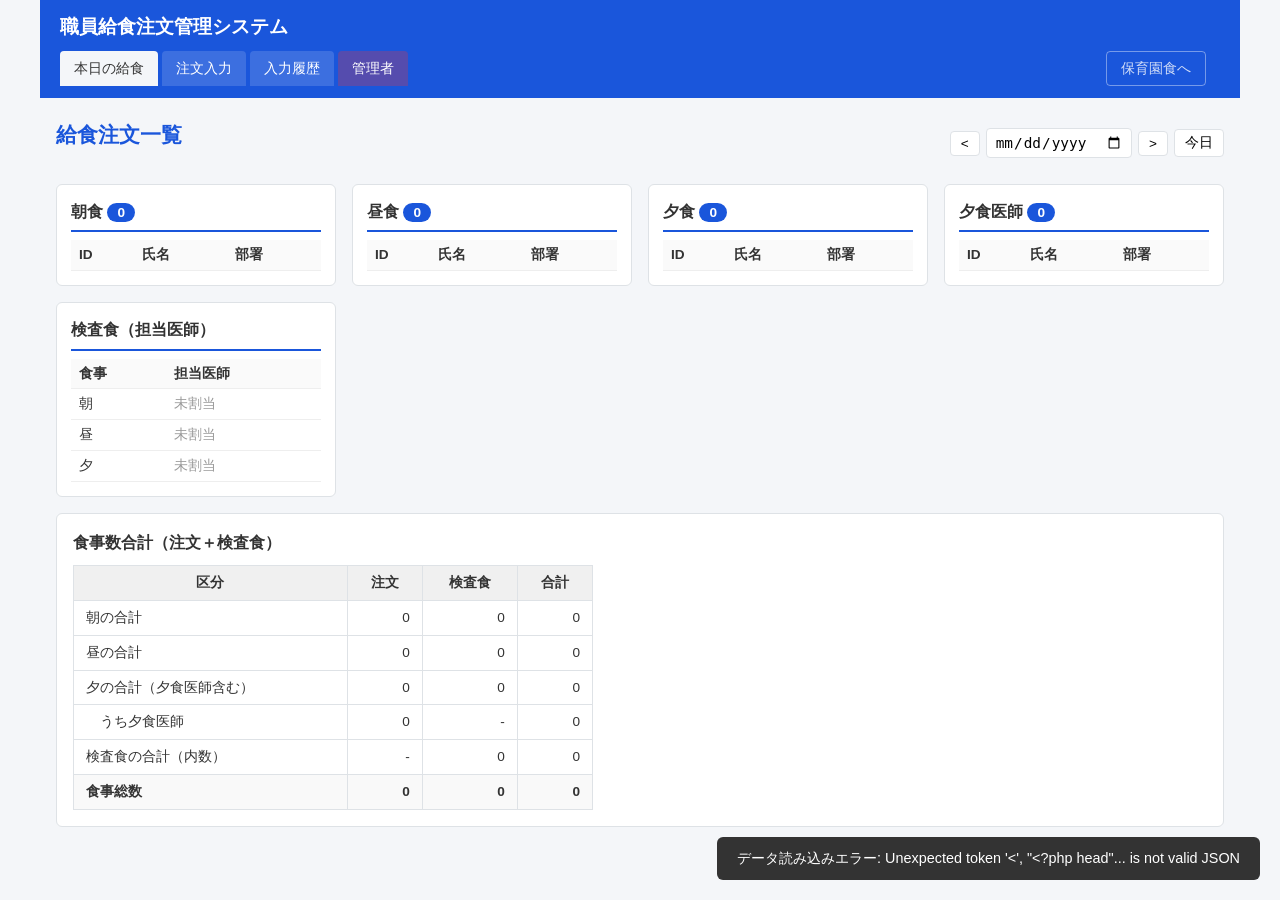
<file: index.html>
<!DOCTYPE html>
<html lang="ja">
<head>
<meta charset="UTF-8">
<meta name="viewport" content="width=device-width, initial-scale=1.0">
<meta http-equiv="Cache-Control" content="no-cache, must-revalidate">
<meta http-equiv="Pragma" content="no-cache">
<title>職員給食注文管理システム</title>
<link rel="stylesheet" href="style.css?v=20261127a">
</head>
<body>
<div id="app">
  <header>
    <h1>職員給食注文管理システム</h1>
    <nav id="main-nav">
      <button class="tab-btn active" data-tab="today">本日の給食</button>
      <button class="tab-btn" data-tab="order">注文入力</button>
      <button class="tab-btn admin-only" data-tab="report" style="display:none">集計</button>
      <button class="tab-btn" data-tab="history">入力履歴</button>
      <button class="tab-btn admin-only" data-tab="staff" style="display:none">職員マスタ</button>
      <button class="tab-btn admin-only" data-tab="kensa" style="display:none">検査食管理</button>
      <button class="tab-btn admin-only" data-tab="holiday" style="display:none">休日マスタ</button>
      <button class="tab-btn admin-only" data-tab="backup" style="display:none">データ管理</button>
      <button class="tab-btn tab-btn-admin" id="admin-toggle">管理者</button>
      <a href="hoikuen/index.html" class="nav-link">保育園食へ</a>
      <span id="app-version" style="font-size:0.75rem;color:#dde;align-self:center;margin-left:10px"></span>
    </nav>
  </header>

  <main>
    <!-- 本日の給食 -->
    <section id="tab-today" class="tab-content active">
      <div class="section-header">
        <h2>給食注文一覧</h2>
        <div class="date-selector">
          <button id="today-prev" class="btn-sm">&lt;</button>
          <input type="date" id="today-date">
          <button id="today-next" class="btn-sm">&gt;</button>
          <button id="today-reset" class="btn-sm">今日</button>
        </div>
      </div>
      <div id="today-holiday-notice" class="notice notice-warning" style="display:none"></div>
      <div class="meal-cards">
        <div class="meal-card">
          <h3>朝食 <span id="b-count" class="badge">0</span></h3>
          <table><thead><tr><th>ID</th><th>氏名</th><th>部署</th></tr></thead>
          <tbody id="b-list"></tbody></table>
        </div>
        <div class="meal-card">
          <h3>昼食 <span id="l-count" class="badge">0</span></h3>
          <table><thead><tr><th>ID</th><th>氏名</th><th>部署</th></tr></thead>
          <tbody id="l-list"></tbody></table>
        </div>
        <div class="meal-card">
          <h3>夕食 <span id="d-count" class="badge">0</span></h3>
          <table><thead><tr><th>ID</th><th>氏名</th><th>部署</th></tr></thead>
          <tbody id="d-list"></tbody></table>
        </div>
        <div class="meal-card">
          <h3>夕食医師 <span id="dd-count" class="badge">0</span></h3>
          <table><thead><tr><th>ID</th><th>氏名</th><th>部署</th></tr></thead>
          <tbody id="dd-list"></tbody></table>
        </div>
        <div class="meal-card">
          <h3>検査食（担当医師）</h3>
          <table><thead><tr><th>食事</th><th>担当医師</th></tr></thead>
          <tbody>
            <tr><td>朝</td><td id="kensa-today-b" style="color:#999">未割当</td></tr>
            <tr><td>昼</td><td id="kensa-today-l" style="color:#999">未割当</td></tr>
            <tr><td>夕</td><td id="kensa-today-d" style="color:#999">未割当</td></tr>
          </tbody></table>
        </div>
      </div>
      <div class="card" style="margin-top:16px">
        <h3>食事数合計（注文＋検査食）</h3>
        <table class="rpt-table" style="max-width:520px">
          <thead><tr><th>区分</th><th>注文</th><th>検査食</th><th>合計</th></tr></thead>
          <tbody>
            <tr><td>朝の合計</td><td id="tot-b-order">0</td><td id="tot-b-kensa">0</td><td id="tot-b-sum">0</td></tr>
            <tr><td>昼の合計</td><td id="tot-l-order">0</td><td id="tot-l-kensa">0</td><td id="tot-l-sum">0</td></tr>
            <tr><td>夕の合計（夕食医師含む）</td><td id="tot-d-order">0</td><td id="tot-d-kensa">0</td><td id="tot-d-sum">0</td></tr>
            <tr><td>　うち夕食医師</td><td id="tot-dd-order">0</td><td>-</td><td id="tot-dd-sum">0</td></tr>
            <tr><td>検査食の合計（内数）</td><td>-</td><td id="tot-k-kensa">0</td><td id="tot-k-sum">0</td></tr>
          </tbody>
          <tfoot><tr><td>食事総数</td><td id="tot-order-all">0</td><td id="tot-kensa-all">0</td><td id="tot-grand">0</td></tr></tfoot>
        </table>
      </div>
    </section>

    <!-- 注文入力 -->
    <section id="tab-order" class="tab-content">
      <h2>注文入力</h2>
      <div id="order-lock-notice" class="notice notice-warning" style="display:none"></div>
      <div id="order-identify" class="card" style="display:none">
        <h3>本人確認</h3>
        <p class="help-text">ご自身の職員IDを入力してください。入力した職員の注文のみ操作できます。</p>
        <form id="ident-form" class="inline-form">
          <input type="text" id="ident-id" placeholder="職員ID" style="width:180px">
          <button type="submit" class="btn">確認</button>
        </form>
        <p id="ident-error" class="help-text" style="color:#dc3545;margin-top:6px"></p>
      </div>
      <div id="order-identified" class="notice" style="display:none;background:#e8f0fe;border:1px solid #1a56db">
        <strong id="ident-name"></strong> として注文します
        <button class="btn-sm" id="ident-change" style="margin-left:12px">別の職員に切替</button>
      </div>
      <div class="order-controls">
        <div class="control-row">
          <label>年月:
            <select id="order-year"></select>年
            <select id="order-month"></select>月
          </label>
          <span id="order-staff-picker">
            <label>部署:
              <select id="order-dept"><option value="">全部署</option></select>
            </label>
            <label>職員:
              <select id="order-staff"><option value="">-- 選択 --</option></select>
            </label>
            <button id="order-prev-staff" class="btn-sm">&lt; 前</button>
            <button id="order-next-staff" class="btn-sm">次 &gt;</button>
          </span>
        </div>
        <div class="control-row">
          <button class="btn btn-outline" id="bulk-weekday-b">平日朝食</button>
          <button class="btn btn-outline" id="bulk-weekday-l">平日昼食</button>
          <button class="btn btn-outline" id="bulk-weekday-d">平日夕食</button>
          <button class="btn btn-outline" id="bulk-weekday-dd">平日夕医師</button>
          <button class="btn btn-outline" id="bulk-copy-prev">前月コピー</button>
          <button class="btn btn-danger-outline" id="bulk-clear">全クリア</button>
        </div>
        <div class="control-row">
          <button class="btn btn-outline" id="order-change-req">食事変更依頼書Excel</button>
          <span class="help-text">確定後に変更が出た場合の依頼書（空欄の用紙）を出力します</span>
        </div>
      </div>
      <div id="order-grid-wrap">
        <p class="placeholder-msg">職員を選択してください</p>
      </div>
      <div id="order-summary" style="display:none">
        <strong>合計:</strong>
        朝食 <span id="os-b">0</span>食 / 昼食 <span id="os-l">0</span>食 / 夕食 <span id="os-d">0</span>食 / 夕食医師 <span id="os-dd">0</span>食
      </div>
      <div id="order-actions" style="display:none" class="order-actions">
        <span id="order-status" class="order-status"></span>
        <button class="btn" id="order-confirm">確定</button>
        <button class="btn btn-outline" id="order-edit">修正</button>
      </div>
    </section>

    <!-- 集計 -->
    <section id="tab-report" class="tab-content">
      <h2>月次集計</h2>
      <div class="control-row">
        <label>年月:
          <select id="rpt-year"></select>年
          <select id="rpt-month"></select>月
        </label>
        <button class="btn" id="rpt-run">集計実行</button>
        <button class="btn btn-outline" id="rpt-detail">全注文者一覧</button>
        <button class="btn btn-outline" id="rpt-detail-excel">全注文者一覧Excel出力</button>
        <button class="btn btn-outline" id="rpt-csv">CSV出力</button>
        <button class="btn btn-outline" id="rpt-kensa-csv">検査食統計CSV</button>
        <button class="btn btn-outline" id="rpt-soumu-excel">総務課提出用Excel</button>
        <button class="btn btn-outline" id="rpt-eiyou-excel">栄養科掲示用Excel</button>
        <button class="btn btn-outline" id="rpt-print">印刷</button>
      </div>
      <div id="rpt-result"></div>
    </section>

    <!-- 職員マスタ -->
    <section id="tab-staff" class="tab-content">
      <h2>職員マスタ</h2>
      <div class="card">
        <h3 id="staff-form-title">職員登録</h3>
        <form id="staff-form" class="inline-form">
          <input type="text" id="sf-id" placeholder="職員ID" required>
          <input type="text" id="sf-name" placeholder="氏名" required>
          <select id="sf-dept-sel">
            <option value="">-- 部署を選択 --</option>
            <option value="__new__">＋ 新しい部署を入力</option>
          </select>
          <input type="text" id="sf-dept" placeholder="新しい部署名" style="display:none">
          <button type="submit" class="btn" id="sf-submit">登録</button>
          <button type="button" class="btn btn-outline" id="sf-cancel" style="display:none">取消</button>
        </form>
      </div>
      <div class="card">
        <h3>CSV取込</h3>
        <p class="help-text">形式: 職員ID,氏名,部署（UTF-8、ヘッダ行あり/なし対応）</p>
        <div class="csv-controls">
          <input type="file" id="csv-file" accept=".csv,.txt">
          <label><input type="checkbox" id="csv-overwrite"> 既存IDを上書き</label>
          <button class="btn" id="csv-import">取込実行</button>
          <button class="btn btn-outline" id="csv-export">CSV出力</button>
        </div>
      </div>
      <div class="card">
        <input type="text" id="staff-search" placeholder="検索（ID・氏名・部署）" class="search-input">
        <table class="data-table">
          <thead><tr><th>ID</th><th>氏名</th><th>部署</th><th>子供</th><th>操作</th></tr></thead>
          <tbody id="staff-list"></tbody>
        </table>
      </div>
    </section>

    <!-- 入力履歴 -->
    <section id="tab-history" class="tab-content">
      <h2>入力履歴</h2>
      <div class="card">
        <div class="control-row">
          <label>日付:
            <input type="date" id="hist-date-filter">
          </label>
          <label>
            <select id="hist-staff-filter">
              <option value="">全職員</option>
            </select>
          </label>
          <label>
            <select id="hist-action-filter">
              <option value="">全操作</option>
              <option value="変更">変更</option>
              <option value="確定">確定</option>
              <option value="修正開始">修正開始</option>
              <option value="修正確定">修正確定</option>
              <option value="一括操作">一括操作</option>
              <option value="前月コピー">前月コピー</option>
              <option value="クリア">クリア</option>
            </select>
          </label>
          <button class="btn btn-danger-outline admin-only" id="hist-clear" style="display:none">履歴クリア</button>
        </div>
        <table class="data-table">
          <thead><tr><th>日時</th><th>職員</th><th>対象月</th><th>操作</th><th>詳細</th></tr></thead>
          <tbody id="history-list"></tbody>
        </table>
      </div>
    </section>

    <!-- 検査食管理 -->
    <section id="tab-kensa" class="tab-content">
      <h2>検査食管理</h2>
      <div class="card">
        <div class="control-row">
          <label>年月:
            <select id="kensa-year"></select>年
            <select id="kensa-month"></select>月
          </label>
          <span class="help-text">各日の朝・昼・夕に検査食を食べる医師を割り当ててください。最後に「登録」ボタンを押してください。</span>
        </div>
        <div id="kensa-grid-wrap"></div>
        <div class="control-row" style="margin-top:12px">
          <button class="btn" id="kensa-save">登録</button>
          <button class="btn btn-outline" id="kensa-excel">Excel出力</button>
          <span id="kensa-save-status" class="help-text"></span>
        </div>
      </div>
      <div class="card">
        <h3>医師別 検査食集計（表示中の月）</h3>
        <table class="data-table">
          <thead><tr><th>職員ID</th><th>氏名</th><th>部署</th><th>検査朝</th><th>検査昼</th><th>検査夕</th><th>合計</th></tr></thead>
          <tbody id="kensa-summary-list"></tbody>
        </table>
      </div>
    </section>

    <!-- 休日マスタ -->
    <section id="tab-holiday" class="tab-content">
      <h2>休日マスタ</h2>
      <div class="card">
        <h3>休日登録</h3>
        <form id="holiday-form" class="inline-form">
          <input type="date" id="hf-date" required>
          <input type="text" id="hf-name" placeholder="名称" required>
          <button type="submit" class="btn">登録</button>
        </form>
      </div>
      <div class="card">
        <button class="btn" id="holiday-init">祝日データ初期化（2026-2028年）</button>
        <span class="help-text">※ 既存の祝日データに追加します</span>
      </div>
      <div class="card">
        <div class="control-row">
          <label>表示年: <select id="holiday-year-filter"></select></label>
        </div>
        <table class="data-table">
          <thead><tr><th>日付</th><th>曜日</th><th>名称</th><th>操作</th></tr></thead>
          <tbody id="holiday-list"></tbody>
        </table>
      </div>
    </section>

    <!-- データ管理 -->
    <section id="tab-backup" class="tab-content">
      <h2>データ管理</h2>
      <div class="card">
        <h3>本人モード（IDを入力した職員の注文のみ）</h3>
        <p class="help-text">オンにすると、注文入力タブで最初に職員IDの入力を求め、その職員の注文だけ操作できるようになります。他の職員との取り違えを防げます。管理者モードでは従来どおり全職員を選択できます。</p>
        <div class="inline-form">
          <button class="btn" id="idmode-on">本人モードにする</button>
          <button class="btn btn-outline" id="idmode-off">解除（全職員を選択可）</button>
        </div>
        <p id="idmode-status" class="help-text" style="margin-top:6px"></p>
      </div>
      <div class="card">
        <h3>新規注文のロック</h3>
        <p class="help-text">締切後などに、注文入力を一時的に受付停止にします。ロック中も管理者モードでは編集できます。保育園食の注文も同時にロックされます。</p>
        <div class="inline-form">
          <input type="text" id="lock-msg" placeholder="表示メッセージ（省略可）" style="width:340px">
          <button class="btn btn-danger" id="lock-on">ロックする</button>
          <button class="btn" id="lock-off">ロック解除</button>
        </div>
        <p id="lock-status" class="help-text" style="margin-top:6px"></p>
      </div>
      <div class="card">
        <h3>編集パスワード設定</h3>
        <p class="help-text">確定済み注文の修正時に必要なパスワードを設定します。</p>
        <div class="inline-form">
          <input type="password" id="pw-input" placeholder="パスワード">
          <button class="btn" id="pw-save">パスワード設定</button>
          <button class="btn btn-danger-outline" id="pw-clear">パスワード解除</button>
        </div>
        <p id="pw-status" class="help-text" style="margin-top:6px"></p>
      </div>
      <div class="card">
        <h3>データエクスポート</h3>
        <p class="help-text">全データ（職員・注文・休日）をJSONファイルとして保存します。</p>
        <button class="btn" id="data-export">エクスポート</button>
      </div>
      <div class="card">
        <h3>データインポート</h3>
        <p class="help-text">エクスポートしたJSONファイルからデータを復元します。既存データは上書きされます。</p>
        <input type="file" id="data-import-file" accept=".json">
        <button class="btn btn-danger" id="data-import">インポート実行</button>
      </div>
      <div class="card">
        <h3>データ初期化</h3>
        <p class="help-text">全データを削除します。この操作は元に戻せません。</p>
        <button class="btn btn-danger" id="data-clear">全データ削除</button>
      </div>
    </section>
  </main>

  <div id="toast" class="toast"></div>
</div>

<script src="xlsx.js?v=20261127a"></script>
<script src="app.js?v=20261127a"></script>
<script>
// プログラムが正しく更新されていない場合に画面上で知らせる自己診断。
// app.js が古い版だと必須の関数が無く、分かりにくいエラーになるため。
(function() {
  var need = ['fmtDate', 'pad', 'emptyMeal', 'getOrder', 'getStaffById', 'renderTodayInner'];
  var missing = [];
  for (var i = 0; i < need.length; i++) {
    if (typeof window[need[i]] !== 'function') missing.push(need[i]);
  }
  if (missing.length === 0) return;
  var ver = (typeof APP_VERSION !== 'undefined') ? APP_VERSION : '(バージョン情報なし＝かなり古い版)';
  var show = function() {
    var d = document.createElement('div');
    d.style.cssText = 'position:fixed;top:0;left:0;right:0;z-index:99999;background:#dc3545;color:#fff;'
                    + 'padding:16px 20px;font-size:15px;line-height:1.8;box-shadow:0 2px 8px rgba(0,0,0,.3)';
    d.innerHTML = '<strong style="font-size:17px">プログラムが最新版ではありません</strong><br>'
      + 'サーバーの app.js が古いため、正しく動作しません。<br>'
      + '<span style="font-size:13px;opacity:.9">読み込まれた版: ' + ver
      + '　／　不足している機能: ' + missing.join(', ') + '</span><br>'
      + '<strong>対処:</strong> サーバーに最新の app.js を上書きしてから、この画面で <strong>Ctrl+F5</strong> を押してください。';
    document.body.insertBefore(d, document.body.firstChild);
  };
  if (document.readyState === 'loading') document.addEventListener('DOMContentLoaded', show);
  else show();
})();
</script>
</body>
</html>
</file>
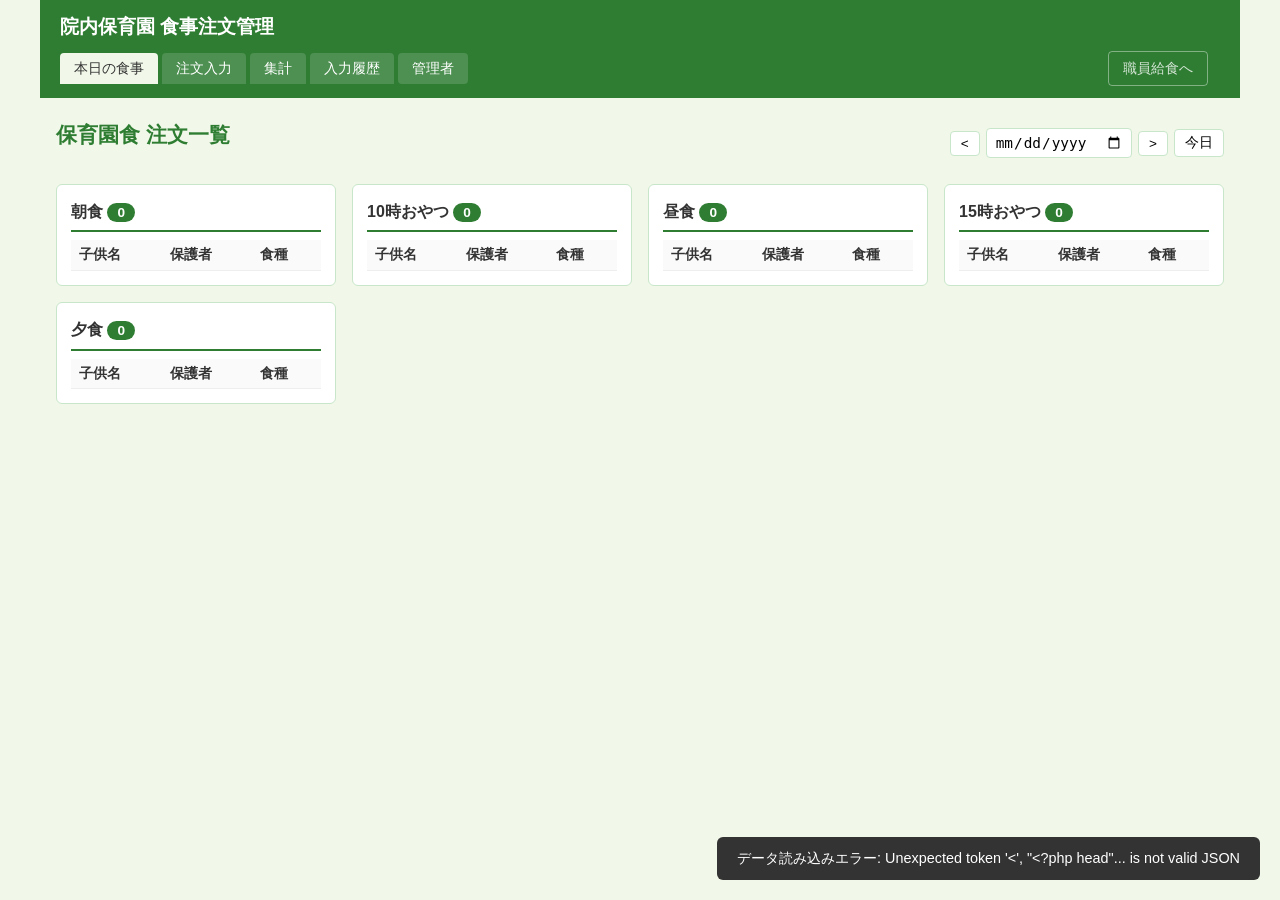
<file: hoikuen/index.html>
<!DOCTYPE html>
<html lang="ja">
<head>
<meta charset="UTF-8">
<meta name="viewport" content="width=device-width, initial-scale=1.0">
<title>院内保育園 食事注文管理</title>
<link rel="stylesheet" href="style.css?v=20261127a">
</head>
<body>
<div id="app">
  <header>
    <h1>院内保育園 食事注文管理</h1>
    <nav id="main-nav">
      <button class="tab-btn active" data-tab="today">本日の食事</button>
      <button class="tab-btn" data-tab="order">注文入力</button>
      <button class="tab-btn" data-tab="report">集計</button>
      <button class="tab-btn" data-tab="history">入力履歴</button>
      <button class="tab-btn admin-only" data-tab="children" style="display:none">子供管理</button>
      <button class="tab-btn admin-only" data-tab="hstaff" style="display:none">保育園職員</button>
      <button class="tab-btn admin-only" data-tab="master" style="display:none">料金・勤務区分</button>
      <button class="tab-btn admin-only" data-tab="hsettings" style="display:none">設定</button>
      <button class="tab-btn tab-btn-admin" id="hadmin-toggle">管理者</button>
      <a href="../index.html" class="nav-link">職員給食へ</a>
      <span id="app-version" style="font-size:0.7rem;color:#aab;align-self:center;margin-left:8px"></span>
    </nav>
  </header>

  <main>
    <!-- 本日の食事 -->
    <section id="tab-today" class="tab-content active">
      <div class="section-header">
        <h2>保育園食 注文一覧</h2>
        <div class="date-selector">
          <button id="today-prev" class="btn-sm">&lt;</button>
          <input type="date" id="today-date">
          <button id="today-next" class="btn-sm">&gt;</button>
          <button id="today-reset" class="btn-sm">今日</button>
        </div>
      </div>
      <div id="today-holiday-notice" class="notice notice-warning" style="display:none"></div>
      <div class="meal-cards">
        <div class="meal-card">
          <h3>朝食 <span id="mc-b" class="badge">0</span></h3>
          <table><thead><tr><th>子供名</th><th>保護者</th><th>食種</th></tr></thead>
          <tbody id="ml-b"></tbody></table>
        </div>
        <div class="meal-card">
          <h3>10時おやつ <span id="mc-s1" class="badge">0</span></h3>
          <table><thead><tr><th>子供名</th><th>保護者</th><th>食種</th></tr></thead>
          <tbody id="ml-s1"></tbody></table>
        </div>
        <div class="meal-card">
          <h3>昼食 <span id="mc-l" class="badge">0</span></h3>
          <table><thead><tr><th>子供名</th><th>保護者</th><th>食種</th></tr></thead>
          <tbody id="ml-l"></tbody></table>
        </div>
        <div class="meal-card">
          <h3>15時おやつ <span id="mc-s2" class="badge">0</span></h3>
          <table><thead><tr><th>子供名</th><th>保護者</th><th>食種</th></tr></thead>
          <tbody id="ml-s2"></tbody></table>
        </div>
        <div class="meal-card">
          <h3>夕食 <span id="mc-d" class="badge">0</span></h3>
          <table><thead><tr><th>子供名</th><th>保護者</th><th>食種</th></tr></thead>
          <tbody id="ml-d"></tbody></table>
        </div>
      </div>
    </section>

    <!-- 注文入力 -->
    <section id="tab-order" class="tab-content">
      <h2>注文入力</h2>
      <div id="order-lock-notice" class="notice notice-warning" style="display:none"></div>
      <div class="order-controls">
        <div class="control-row">
          <label>年月:
            <select id="order-year"></select>年
            <select id="order-month"></select>月
          </label>
          <label>保護者:
            <select id="order-staff"><option value="">-- 選択 --</option></select>
          </label>
          <label>子供:
            <select id="order-child"><option value="">-- 選択 --</option></select>
          </label>
        </div>
        <div class="control-row">
          <button class="btn btn-outline" id="bulk-shift-month">勤務区分から一括反映</button>
          <button class="btn btn-outline" id="bulk-lunch-swap" title="昼食の普通食ときざみ食を入れ替えます">昼食 普通⇔きざみ</button>
          <button class="btn btn-outline" id="bulk-copy-prev">前月コピー</button>
          <button class="btn btn-danger-outline" id="bulk-clear">全クリア</button>
        </div>
        <div class="control-row">
          <span class="help-text">クリックで切替: − → 普(普通食) → き(きざみ食) → −</span>
        </div>
      </div>
      <div id="order-grid-wrap">
        <p class="placeholder-msg">保護者と子供を選択してください</p>
      </div>
      <div id="order-summary" style="display:none">
        <strong>合計:</strong>
        朝食 <span id="os-b">0</span> / 10時おやつ <span id="os-s1">0</span> / 昼食 <span id="os-l">0</span> / 15時おやつ <span id="os-s2">0</span> / 夕食 <span id="os-d">0</span>
      </div>
      <div id="order-actions" style="display:none" class="order-actions">
        <span id="order-status" class="order-status"></span>
        <button class="btn" id="order-confirm">確定</button>
        <button class="btn btn-outline" id="order-edit">修正</button>
        <button class="btn btn-danger-outline" id="order-unconfirm" style="display:none">確定解除（管理者）</button>
      </div>
    </section>

    <!-- 集計 -->
    <section id="tab-report" class="tab-content">
      <h2>月次集計</h2>
      <div class="control-row">
        <label>年月:
          <select id="rpt-year"></select>年
          <select id="rpt-month"></select>月
        </label>
        <button class="btn" id="rpt-run">集計実行</button>
        <button class="btn btn-outline" id="rpt-form-excel">食事注文表Excel（当月）</button>
        <button class="btn btn-outline" id="rpt-all-excel">全期間Excel出力（月別シート）</button>
        <button class="btn btn-outline" id="rpt-print">印刷</button>
      </div>
      <div class="card" id="rpt-dept-card">
        <h3 style="margin-bottom:6px">部署で絞り込む</h3>
        <p class="help-text">選ぶと「職員別 食事代」と「職員別 勤務区分」がその部署だけになります（Excel出力・印刷にも反映されます）。</p>
        <select id="rpt-dept" size="10" style="width:100%;max-width:340px;font-size:0.9rem">
          <option value="">全部署</option>
        </select>
      </div>
      <div id="rpt-result"></div>
    </section>

    <!-- 入力履歴 -->
    <section id="tab-history" class="tab-content">
      <h2>入力履歴</h2>
      <div class="card">
        <div class="control-row">
          <label>絞込:
            <select id="hist-month-filter"><option value="">全期間</option></select>
          </label>
          <label>
            <select id="hist-staff-filter"><option value="">全保護者</option></select>
          </label>
        </div>
        <table class="data-table">
          <thead><tr><th>日時</th><th>保護者</th><th>子供</th><th>対象月</th><th>操作</th><th>詳細</th></tr></thead>
          <tbody id="history-list"></tbody>
        </table>
      </div>
    </section>

    <!-- 子供管理（管理者） -->
    <section id="tab-children" class="tab-content">
      <h2>子供管理</h2>
      <div class="card">
        <h3>子供の登録</h3>
        <form id="child-form" class="inline-form">
          <input type="text" id="child-staff-search" placeholder="保護者検索（ID・氏名・部署）" style="width:190px">
          <label>保護者:
            <select id="child-staff"><option value="">-- 選択 --</option></select>
          </label>
          <input type="text" id="cf-name" placeholder="子供の名前" required>
          <label>生年月日:
            <input type="date" id="cf-birth" style="width:150px">
          </label>
          <label>区分:
            <select id="cf-category">
              <option value="zaien">在園児</option>
              <option value="ichiji">一時預かり</option>
              <option value="gakudo">学童</option>
            </select>
          </label>
          <button type="submit" class="btn">追加</button>
        </form>
        <p class="help-text">区分は食事料金の計算と帳票の分類に使われます。<br>
          <strong>生年月日</strong>を入れると、食事注文表Excelに年齢・月齢が出力され、年齢順に並びます。
          後からこの一覧で入力・修正もできます。</p>
        <table class="data-table" style="margin-top:10px">
          <thead><tr><th>子供名</th><th>生年月日</th><th>年齢</th><th>保護者</th><th>区分</th><th>操作</th></tr></thead>
          <tbody id="child-list"></tbody>
        </table>
      </div>
    </section>

    <!-- 保育士管理（管理者） -->
    <section id="tab-hstaff" class="tab-content">
      <h2>保育園職員</h2>

      <div class="card">
        <h3>保育園の職員を選ぶ</h3>
        <p class="help-text">
          ここで選んだ職員の勤務が、<strong>食事注文表Excelの「出欠確認」シートの一番下</strong>に出ます。<br>
          保育園が総務課などの中に含まれていて部署では区別できない場合は、ここで個別に選んでください。<br>
          勤務は下の「<strong>勤務入力</strong>」でこの画面から登録します（勤務管理データベースは使いません）。</p>
        <div class="inline-form">
          <label>部署で絞り込み:
            <select id="hm-dept"><option value="">全部署</option></select>
          </label>
          <input type="text" id="hm-search" placeholder="氏名・職員IDで検索" style="width:190px">
          <button class="btn btn-outline" id="hm-add-dept">表示中の職員をまとめて追加</button>
          <button class="btn btn-danger-outline" id="hm-clear">選択をすべて解除</button>
        </div>
        <div style="display:flex;gap:16px;flex-wrap:wrap;margin-top:10px">
          <div style="flex:1;min-width:280px">
            <strong style="font-size:0.9rem">職員一覧</strong>
            <div id="hm-list" style="max-height:320px;overflow-y:auto;border:1px solid var(--border);
                 border-radius:4px;padding:6px;margin-top:4px"></div>
          </div>
          <div style="flex:1;min-width:260px">
            <strong style="font-size:0.9rem">保育園の職員（<span id="hm-count">0</span>名）</strong>
            <div id="hm-selected" style="max-height:320px;overflow-y:auto;border:1px solid var(--border);
                 border-radius:4px;padding:6px;margin-top:4px"></div>
          </div>
        </div>
        <p id="hm-status" class="help-text" style="margin-top:6px"></p>
      </div>

      <div class="card">
        <h3>保育士の登録（職員マスタに無い方のみ）</h3>
        <p class="help-text">
          職員マスタに載っていない方（パート・外部委託など）がいる場合に登録してください。<br>
          上で選んだ職員だけで足りる場合は、この画面は使いません。
          登録した方は下の「勤務入力」の一覧に加わり、食事注文表Excelの勤務表にも<strong>続けて</strong>出ます。</p>
        <form id="hstaff-form" class="inline-form">
          <input type="text" id="hs-name" placeholder="氏名" style="width:160px" required>
          <input type="text" id="hs-role" placeholder="職種（任意・例: 保育士／調理）" style="width:200px">
          <button type="submit" class="btn">追加</button>
        </form>
        <table class="data-table" style="margin-top:10px;max-width:640px">
          <thead><tr><th>氏名</th><th>職種</th><th>並び順</th><th>操作</th></tr></thead>
          <tbody id="hstaff-list"></tbody>
        </table>
      </div>

      <div class="card">
        <h3>勤務種の設定</h3>
        <p class="help-text">勤務入力で選べる勤務の種類です。1行に1つずつ書いてください。
          ここで設定した内容がそのまま選択肢になり、帳票にもそのまま出ます。</p>
        <div style="display:flex;gap:16px;flex-wrap:wrap;align-items:flex-start">
          <textarea id="hsk-text" rows="18" style="width:170px;font-size:0.9rem"></textarea>
          <div>
            <button class="btn" id="hsk-save">勤務種を保存</button><br>
            <button class="btn btn-outline" id="hsk-default" style="margin-top:6px">標準の勤務種を入れる</button>
            <p id="hsk-status" class="help-text" style="margin-top:8px"></p>
          </div>
          <div id="hsk-legend" style="font-size:0.85rem"></div>
        </div>
      </div>

      <div class="card">
        <h3>勤務入力</h3>
        <p class="help-text">保育園の職員の月ごとの勤務表です。マス目で勤務種を選んでください。
          <strong>選んだ時点で保存されます。</strong><br>
          ここで入力した内容が、食事注文表Excelの「出欠確認」シートの一番下に出ます。</p>
        <div class="inline-form">
          <label>年月:
            <select id="hss-year"></select>年
            <select id="hss-month"></select>月
          </label>
          <label>一括:
            <select id="hss-bulk-value" style="width:120px"></select>
          </label>
          <button class="btn btn-outline" id="hss-bulk-weekday">平日にまとめて入れる</button>
          <button class="btn btn-outline" id="hss-copy-prev">前月コピー</button>
          <button class="btn btn-danger-outline" id="hss-clear">当月クリア</button>
          <span id="hss-status" class="help-text"></span>
        </div>
        <div id="hss-grid" style="margin-top:10px;overflow-x:auto"></div>
      </div>
    </section>

    <!-- 料金・勤務区分（管理者） -->
    <section id="tab-master" class="tab-content">
      <h2>料金・勤務区分</h2>
      <div class="card">
        <h3>食事料金マスタ</h3>
        <p class="help-text">区分ごと・食事種別ごとの1食単価（円）です。在園児は保育料金に含まれるため通常0円のままにします。</p>
        <div style="overflow-x:auto">
        <table class="data-table" style="max-width:760px">
          <thead><tr><th>区分</th><th>朝食</th><th>10時おやつ</th><th>昼食</th><th>15時おやつ</th><th>夕食</th></tr></thead>
          <tbody id="price-table"></tbody>
        </table>
        </div>
        <div class="inline-form" style="margin-top:10px">
          <button class="btn" id="price-save">料金を保存</button>
          <button class="btn btn-outline" id="price-default">標準料金を入れる（朝150/昼200/夕200）</button>
          <span id="price-status" class="help-text"></span>
        </div>
      </div>

      <div class="card">
        <h3>勤務区分マスタ</h3>
        <p class="help-text">保護者の勤務区分ごとに、子供に必要な食事をチェックします。注文入力で勤務区分を選ぶと、ここで設定した食事が自動で入ります。<br>
          <strong>勤務CD</strong>は勤務管理システム（JOYNUS）の勤務コードです。取り込んだ値が名称でなくコードで入る場合に、ここへコードを入れると対応づきます（空欄でも可）。</p>
        <table class="data-table" style="max-width:820px">
          <thead><tr><th>勤務区分</th><th>勤務CD</th><th>朝食</th><th>10時おやつ</th><th>昼食</th><th>15時おやつ</th><th>夕食</th><th>操作</th></tr></thead>
          <tbody id="shiftdef-table"></tbody>
        </table>
        <form id="shiftdef-form" class="inline-form" style="margin-top:10px">
          <input type="text" id="sd-name" placeholder="勤務区分名（例: ＡＭ）" style="width:180px" required>
          <input type="text" id="sd-code" placeholder="勤務CD（任意）" style="width:130px">
          <button type="submit" class="btn btn-outline">区分を追加</button>
        </form>
        <div class="inline-form" style="margin-top:10px">
          <button class="btn" id="shiftdef-save">勤務区分を保存</button>
          <button class="btn btn-outline" id="shiftdef-default">標準の7区分を入れる</button>
          <span id="shiftdef-status" class="help-text"></span>
        </div>
      </div>

      <div class="card">
        <h3>勤務区分の手入力</h3>
        <p class="help-text">勤務管理データベースから取り込めない場合や、取込後に個別で直したい場合は、ここで保護者ごとに1か月分の勤務区分を入力できます。<br>
          入力した内容は「注文入力」画面の<strong>保護者の勤務</strong>欄に反映され、「勤務区分から一括反映」で食事を自動で入れられます。</p>
        <div class="inline-form">
          <input type="text" id="msh-staff-search" placeholder="保護者検索（ID・氏名・部署）" style="width:190px">
          <label>保護者:
            <select id="msh-staff"><option value="">-- 選択 --</option></select>
          </label>
          <label>年月:
            <select id="msh-year"></select>年
            <select id="msh-month"></select>月
          </label>
        </div>
        <div class="inline-form" style="margin-top:8px">
          <label>一括:
            <select id="msh-bulk-value"><option value="">−</option></select>
          </label>
          <button class="btn btn-outline" id="msh-bulk-weekday">平日にまとめて入れる</button>
          <button class="btn btn-outline" id="msh-copy-prev">前月コピー</button>
          <button class="btn btn-danger-outline" id="msh-clear">当月クリア</button>
          <span id="msh-status" class="help-text"></span>
        </div>
        <div id="msh-grid" style="margin-top:10px;overflow-x:auto"></div>
      </div>

      <div class="card">
        <h3>職員の勤務区分の取込</h3>
        <p class="help-text">保護者職員の日ごとの勤務区分です。勤務管理データベースから取り込みます。</p>
        <div class="inline-form">
          <label>年月:
            <select id="shift-year"></select>年
            <select id="shift-month"></select>月
          </label>
          <button class="btn" id="shift-sync">データベースから同期</button>
          <button class="btn btn-outline" id="shift-probe">接続テスト</button>
        </div>
        <div id="shift-probe-result" style="margin-top:10px"></div>
        <p class="help-text" style="margin-top:8px">同期できないときは<strong>接続テスト</strong>を押してください。原因と対処が表示されます。<br>
          DB接続が未設定の場合はCSV取込をご利用ください。<br>
          形式: <code>職員ID,日付(YYYY-MM-DD),勤務区分</code>（UTF-8・ヘッダ行あり/なし対応）</p>
        <div class="csv-controls">
          <input type="file" id="shift-csv-file" accept=".csv,.txt">
          <button class="btn btn-outline" id="shift-csv-import">CSV取込</button>
          <button class="btn btn-outline" id="shift-csv-export">勤務区分をCSV出力</button>
        </div>
        <p id="shift-status" class="help-text" style="margin-top:6px"></p>
        <div id="shift-preview" style="margin-top:10px;overflow-x:auto"></div>
      </div>
    </section>

    <!-- 設定（管理者） -->
    <section id="tab-hsettings" class="tab-content">
      <h2>設定</h2>
      <div class="card">
        <h3>保育園の部署名</h3>
        <p class="help-text">職員マスタで保育園の職員に設定されている<strong>部署名</strong>です。
          この部署の職員の勤務表が、食事注文表Excelの各シートの一番下に出ます。</p>
        <div class="inline-form">
          <input type="text" id="hdept-input" placeholder="保育園" style="width:200px">
          <button class="btn" id="hdept-save">保存</button>
          <span id="hdept-status" class="help-text"></span>
        </div>
        <p id="hdept-preview" class="help-text" style="margin-top:6px"></p>
      </div>
      <div class="card">
        <h3>保育園 管理者パスワード</h3>
        <p class="help-text">保育園食システムの管理者モード専用のパスワードです。職員給食システムとは別に管理されます。</p>
        <div class="inline-form">
          <input type="password" id="hpw-input" placeholder="新しいパスワード" style="width:200px">
          <button class="btn" id="hpw-save">パスワード設定</button>
          <button class="btn btn-outline" id="hpw-clear">パスワード解除</button>
        </div>
        <p id="hpw-status" class="help-text" style="margin-top:6px"></p>
      </div>
    </section>
  </main>

  <div id="toast" class="toast"></div>
</div>

<script src="../xlsx.js?v=20261127a"></script>
<script src="app.js?v=20261127a"></script>
</body>
</html>
</file>
<file: style.css>
*, *::before, *::after { box-sizing: border-box; margin: 0; padding: 0; }

:root {
  --primary: #1a56db;
  --primary-hover: #1e40af;
  --primary-light: #e8f0fe;
  --danger: #dc3545;
  --danger-hover: #b02a37;
  --success: #28a745;
  --warning: #f0ad4e;
  --bg: #f4f6f9;
  --card: #fff;
  --text: #333;
  --text-light: #666;
  --border: #dee2e6;
  --sat-bg: #e8eaf6;
  --sun-bg: #fce4ec;
  --holiday-bg: #fff8e1;
  --today-border: #4caf50;
}

body {
  font-family: "Segoe UI", "Hiragino Kaku Gothic ProN", "Meiryo", sans-serif;
  background: var(--bg);
  color: var(--text);
  line-height: 1.6;
}

#app {
  max-width: 1200px;
  margin: 0 auto;
  padding: 0 16px;
}

header {
  background: var(--primary);
  color: #fff;
  padding: 12px 20px;
  margin: 0 -16px;
}

header h1 {
  font-size: 1.2rem;
  margin-bottom: 8px;
}

#main-nav {
  display: flex;
  flex-wrap: wrap;
  gap: 4px;
}

.tab-btn {
  background: rgba(255,255,255,0.15);
  color: #fff;
  border: none;
  padding: 6px 14px;
  border-radius: 4px 4px 0 0;
  cursor: pointer;
  font-size: 0.9rem;
}

.tab-btn:hover { background: rgba(255,255,255,0.3); }
.tab-btn.active { background: var(--bg); color: var(--text); }
.tab-btn-admin { background: rgba(220,53,69,0.3); }
.tab-btn-admin.active-admin { background: var(--danger); color: #fff; }
.nav-link {
  color: rgba(255,255,255,0.8);
  text-decoration: none;
  font-size: 0.85rem;
  margin-left: auto;
  padding: 6px 14px;
  border: 1px solid rgba(255,255,255,0.4);
  border-radius: 4px;
}
.nav-link:hover { background: rgba(255,255,255,0.2); color: #fff; }

main { padding: 20px 0; }

.tab-content { display: none; }
.tab-content.active { display: block; }

h2 { font-size: 1.3rem; margin-bottom: 16px; color: var(--primary); }
h3 { font-size: 1rem; margin-bottom: 10px; }

.card {
  background: var(--card);
  border: 1px solid var(--border);
  border-radius: 6px;
  padding: 16px;
  margin-bottom: 16px;
}

.btn {
  background: var(--primary);
  color: #fff;
  border: none;
  padding: 6px 16px;
  border-radius: 4px;
  cursor: pointer;
  font-size: 0.85rem;
}

.btn:hover { background: var(--primary-hover); }

.btn-outline {
  background: #fff;
  color: var(--primary);
  border: 1px solid var(--primary);
}

.btn-outline:hover { background: var(--primary-light); }

.btn-danger {
  background: var(--danger);
  color: #fff;
  border: none;
  padding: 6px 16px;
  border-radius: 4px;
  cursor: pointer;
  font-size: 0.85rem;
}

.btn-danger:hover { background: var(--danger-hover); }

.btn-danger-outline {
  background: #fff;
  color: var(--danger);
  border: 1px solid var(--danger);
  padding: 6px 16px;
  border-radius: 4px;
  cursor: pointer;
  font-size: 0.85rem;
}

.btn-danger-outline:hover { background: #fce4ec; }

.btn-sm {
  background: var(--card);
  border: 1px solid var(--border);
  padding: 4px 10px;
  border-radius: 4px;
  cursor: pointer;
  font-size: 0.85rem;
}

.btn-sm:hover { background: #eee; }

.btn-edit {
  background: none;
  border: 1px solid var(--primary);
  color: var(--primary);
  padding: 2px 8px;
  border-radius: 3px;
  cursor: pointer;
  font-size: 0.8rem;
  margin-right: 4px;
}

.btn-del {
  background: none;
  border: 1px solid var(--danger);
  color: var(--danger);
  padding: 2px 8px;
  border-radius: 3px;
  cursor: pointer;
  font-size: 0.8rem;
}

input[type="text"], input[type="date"], select {
  padding: 5px 8px;
  border: 1px solid var(--border);
  border-radius: 4px;
  font-size: 0.9rem;
}

.inline-form {
  display: flex;
  flex-wrap: wrap;
  gap: 8px;
  align-items: center;
}

.control-row {
  display: flex;
  flex-wrap: wrap;
  gap: 10px;
  align-items: center;
  margin-bottom: 12px;
}

.search-input {
  width: 100%;
  margin-bottom: 10px;
  padding: 8px !important;
}

.data-table {
  width: 100%;
  border-collapse: collapse;
}

.data-table th, .data-table td {
  border: 1px solid var(--border);
  padding: 6px 10px;
  text-align: left;
  font-size: 0.85rem;
}

.data-table th {
  background: #f0f0f0;
  font-weight: 600;
}

.data-table tbody tr:hover { background: #f9f9f9; }

.section-header {
  display: flex;
  flex-wrap: wrap;
  justify-content: space-between;
  align-items: center;
  margin-bottom: 16px;
}

.date-selector {
  display: flex;
  gap: 6px;
  align-items: center;
}

.meal-cards {
  display: grid;
  grid-template-columns: repeat(auto-fit, minmax(260px, 1fr));
  gap: 16px;
}

.meal-card {
  background: var(--card);
  border: 1px solid var(--border);
  border-radius: 6px;
  padding: 14px;
}

.meal-card h3 {
  border-bottom: 2px solid var(--primary);
  padding-bottom: 6px;
  margin-bottom: 8px;
}

.meal-card table { width: 100%; border-collapse: collapse; }
.meal-card th, .meal-card td {
  padding: 4px 8px;
  border-bottom: 1px solid #eee;
  font-size: 0.85rem;
  text-align: left;
}
.meal-card th { font-weight: 600; background: #fafafa; }

.badge {
  background: var(--primary);
  color: #fff;
  padding: 2px 10px;
  border-radius: 12px;
  font-size: 0.85rem;
}

.notice {
  padding: 10px 14px;
  border-radius: 4px;
  margin-bottom: 12px;
  font-size: 0.9rem;
}

.notice-warning {
  background: var(--holiday-bg);
  border: 1px solid var(--warning);
}

.help-text {
  color: var(--text-light);
  font-size: 0.82rem;
  margin-bottom: 8px;
}

.csv-controls {
  display: flex;
  flex-wrap: wrap;
  gap: 10px;
  align-items: center;
}

.placeholder-msg {
  color: var(--text-light);
  text-align: center;
  padding: 40px;
}

/* Order grid */
.order-table {
  width: 100%;
  border-collapse: collapse;
  background: var(--card);
}

.order-table th, .order-table td {
  border: 1px solid var(--border);
  padding: 5px 8px;
  text-align: center;
  font-size: 0.85rem;
}

.order-table th { background: #f0f0f0; }

.order-table .day-sat { background: var(--sat-bg); }
.order-table .day-sun { background: var(--sun-bg); }
.order-table .day-holiday { background: var(--holiday-bg); }
.order-table .day-today { border-left: 3px solid var(--today-border); }

.order-table input[type="checkbox"] {
  width: 18px;
  height: 18px;
  cursor: pointer;
}

#order-summary {
  margin-top: 12px;
  padding: 10px;
  background: var(--card);
  border: 1px solid var(--border);
  border-radius: 4px;
}

.order-actions {
  margin-top: 12px;
  padding: 12px;
  background: var(--card);
  border: 1px solid var(--border);
  border-radius: 4px;
  display: flex;
  gap: 10px;
  align-items: center;
}

.order-status {
  font-size: 0.9rem;
  font-weight: 600;
  margin-right: auto;
}

.order-status.confirmed { color: var(--success); }
.order-status.editing { color: var(--warning); }
.order-status.unsaved { color: var(--danger); }

.order-table input[type="checkbox"]:disabled {
  opacity: 0.6;
  cursor: not-allowed;
}

/* Report tables */
.rpt-section { margin-bottom: 24px; }
.rpt-section h3 { color: var(--primary); border-bottom: 1px solid var(--border); padding-bottom: 4px; }

.rpt-table {
  width: 100%;
  border-collapse: collapse;
  margin-top: 8px;
  background: var(--card);
}

.rpt-table th, .rpt-table td {
  border: 1px solid var(--border);
  padding: 6px 12px;
  text-align: right;
  font-size: 0.85rem;
}

.rpt-table th { background: #f0f0f0; text-align: center; }
.rpt-table td:first-child { text-align: left; }
.rpt-table tfoot td { font-weight: 700; background: #f9f9f9; }

/* Toast */
.toast {
  position: fixed;
  bottom: 20px;
  right: 20px;
  background: #333;
  color: #fff;
  padding: 10px 20px;
  border-radius: 6px;
  font-size: 0.9rem;
  opacity: 0;
  transition: opacity 0.3s;
  pointer-events: none;
  z-index: 1000;
}

.toast.show { opacity: 1; }

.rpt-detail-table th, .rpt-detail-table td {
  font-size: 0.7rem;
  padding: 2px 3px;
}

/* 全注文者一覧の縦の合計行（日計・その日の合計） */
.rpt-detail-table tfoot .rpt-sum-row th,
.rpt-detail-table tfoot .rpt-sum-row td {
  font-weight: bold;
  background: #eef3fa;
  border-top: 2px solid var(--primary);
}
.rpt-detail-table tfoot .rpt-sum-row th { text-align: center; white-space: nowrap; }
.rpt-detail-table tfoot .rpt-sum-row-strong th,
.rpt-detail-table tfoot .rpt-sum-row-strong td {
  background: #dde8f5;
  border-top: 1px solid var(--primary);
  font-size: 0.75rem;
}
/* 合計行は横スクロールしても下に貼り付けておく */
.rpt-detail-table tfoot .rpt-sum-row th:first-child {
  position: sticky; left: 0; z-index: 2;
}

.kensa-sel {
  max-width: 170px;
  font-size: 0.82rem;
}

@media print {
  header, .control-row, .btn, .tab-btn, #main-nav,
  .card, .order-controls, #order-summary, .date-selector,
  .btn-sm, .search-input, .csv-controls, form, .notice { display: none !important; }

  .tab-content { display: none !important; }
  #tab-report { display: block !important; }
  .rpt-table, .rpt-section { page-break-inside: avoid; }
  .rpt-detail-table { page-break-inside: auto; }
  .rpt-detail-table tr { page-break-inside: avoid; }
  body { background: #fff; }

  @page { size: landscape; margin: 5mm; }
}

@media (max-width: 600px) {
  .meal-cards { grid-template-columns: 1fr; }
  .inline-form { flex-direction: column; align-items: stretch; }
  .control-row { flex-direction: column; align-items: stretch; }
}
</file>
<file: hoikuen/style.css>
*, *::before, *::after { box-sizing: border-box; margin: 0; padding: 0; }

:root {
  --primary: #2e7d32;
  --primary-hover: #1b5e20;
  --primary-light: #e8f5e9;
  --danger: #dc3545;
  --danger-hover: #b02a37;
  --success: #28a745;
  --warning: #f0ad4e;
  --bg: #f1f8e9;
  --card: #fff;
  --text: #333;
  --text-light: #666;
  --border: #c8e6c9;
  --sat-bg: #e8eaf6;
  --sun-bg: #fce4ec;
  --holiday-bg: #fff8e1;
  --today-border: #ff9800;
  --normal-bg: #e3f2fd;
  --kizami-bg: #fff3e0;
}

body {
  font-family: "Segoe UI", "Hiragino Kaku Gothic ProN", "Meiryo", sans-serif;
  background: var(--bg);
  color: var(--text);
  line-height: 1.6;
}

#app { max-width: 1200px; margin: 0 auto; padding: 0 16px; }

header {
  background: var(--primary);
  color: #fff;
  padding: 12px 20px;
  margin: 0 -16px;
}

header h1 { font-size: 1.2rem; margin-bottom: 8px; }

#main-nav { display: flex; flex-wrap: wrap; gap: 4px; align-items: center; }

.tab-btn {
  background: rgba(255,255,255,0.15);
  color: #fff;
  border: none;
  padding: 6px 14px;
  border-radius: 4px 4px 0 0;
  cursor: pointer;
  font-size: 0.9rem;
}

.tab-btn:hover { background: rgba(255,255,255,0.3); }
.tab-btn.active { background: var(--bg); color: var(--text); }

/* 管理者モードの切替ボタン。ONのときは一目で分かるようにする */
.tab-btn-admin { border-radius: 4px; }
.tab-btn-admin.active-admin { background: var(--danger); color: #fff; }

.nav-link {
  color: rgba(255,255,255,0.8);
  text-decoration: none;
  font-size: 0.85rem;
  margin-left: auto;
  padding: 6px 14px;
  border: 1px solid rgba(255,255,255,0.4);
  border-radius: 4px;
}
.nav-link:hover { background: rgba(255,255,255,0.2); color: #fff; }

main { padding: 20px 0; }

.tab-content { display: none; }
.tab-content.active { display: block; }

h2 { font-size: 1.3rem; margin-bottom: 16px; color: var(--primary); }
h3 { font-size: 1rem; margin-bottom: 10px; }

.card {
  background: var(--card);
  border: 1px solid var(--border);
  border-radius: 6px;
  padding: 16px;
  margin-bottom: 16px;
}

.btn {
  background: var(--primary);
  color: #fff;
  border: none;
  padding: 6px 16px;
  border-radius: 4px;
  cursor: pointer;
  font-size: 0.85rem;
}
.btn:hover { background: var(--primary-hover); }

.btn-outline {
  background: #fff;
  color: var(--primary);
  border: 1px solid var(--primary);
}
.btn-outline:hover { background: var(--primary-light); }

.btn-danger-outline {
  background: #fff;
  color: var(--danger);
  border: 1px solid var(--danger);
  padding: 6px 16px;
  border-radius: 4px;
  cursor: pointer;
  font-size: 0.85rem;
}
.btn-danger-outline:hover { background: #fce4ec; }

.btn-sm {
  background: var(--card);
  border: 1px solid var(--border);
  padding: 4px 10px;
  border-radius: 4px;
  cursor: pointer;
  font-size: 0.85rem;
}
.btn-sm:hover { background: #eee; }

input[type="text"], input[type="date"], select {
  padding: 5px 8px;
  border: 1px solid var(--border);
  border-radius: 4px;
  font-size: 0.9rem;
}

.control-row {
  display: flex;
  flex-wrap: wrap;
  gap: 10px;
  align-items: center;
  margin-bottom: 12px;
}

.data-table { width: 100%; border-collapse: collapse; }
.data-table th, .data-table td {
  border: 1px solid var(--border);
  padding: 6px 10px;
  text-align: left;
  font-size: 0.85rem;
}
.data-table th { background: #e8f5e9; font-weight: 600; }
.data-table tbody tr:hover { background: #f9f9f9; }

.section-header {
  display: flex; flex-wrap: wrap;
  justify-content: space-between; align-items: center;
  margin-bottom: 16px;
}

.date-selector { display: flex; gap: 6px; align-items: center; }

.meal-cards {
  display: grid;
  grid-template-columns: repeat(auto-fit, minmax(240px, 1fr));
  gap: 16px;
}

.meal-card {
  background: var(--card);
  border: 1px solid var(--border);
  border-radius: 6px;
  padding: 14px;
}

.meal-card h3 {
  border-bottom: 2px solid var(--primary);
  padding-bottom: 6px;
  margin-bottom: 8px;
}

.meal-card table { width: 100%; border-collapse: collapse; }
.meal-card th, .meal-card td {
  padding: 4px 8px;
  border-bottom: 1px solid #eee;
  font-size: 0.85rem;
  text-align: left;
}
.meal-card th { font-weight: 600; background: #fafafa; }

.badge {
  background: var(--primary);
  color: #fff;
  padding: 2px 10px;
  border-radius: 12px;
  font-size: 0.85rem;
}

.notice {
  padding: 10px 14px;
  border-radius: 4px;
  margin-bottom: 12px;
  font-size: 0.9rem;
}
.notice-warning {
  background: var(--holiday-bg);
  border: 1px solid var(--warning);
}

.help-text { color: var(--text-light); font-size: 0.82rem; margin-bottom: 8px; }

/* 表の中に置く勤務区分の選択欄 */
.shift-sel, .msh-sel {
  font-size: 0.8rem;
  padding: 2px 4px;
  border: 1px solid var(--border);
  border-radius: 3px;
  background: #fff;
  min-width: 78px;
}
.shift-sel:disabled, .msh-sel:disabled { background: #eee; color: #999; }

.placeholder-msg {
  color: var(--text-light);
  text-align: center;
  padding: 40px;
}

/* Order grid */
.order-table {
  width: 100%;
  border-collapse: collapse;
  background: var(--card);
}

.order-table th, .order-table td {
  border: 1px solid var(--border);
  padding: 4px 2px;
  text-align: center;
  font-size: 0.8rem;
}

.order-table th { background: #e8f5e9; }

.order-table .day-sat { background: var(--sat-bg); }
.order-table .day-sun { background: var(--sun-bg); }
.order-table .day-holiday { background: var(--holiday-bg); }
.order-table .day-today { border-left: 3px solid var(--today-border); }

.meal-cell {
  width: 40px;
  height: 28px;
  cursor: pointer;
  font-weight: 700;
  font-size: 0.85rem;
  user-select: none;
}

.meal-cell.normal { background: var(--normal-bg); color: #1565c0; }
.meal-cell.kizami { background: var(--kizami-bg); color: #e65100; }
.meal-cell.disabled { opacity: 0.5; cursor: not-allowed; }

#order-summary {
  margin-top: 12px;
  padding: 10px;
  background: var(--card);
  border: 1px solid var(--border);
  border-radius: 4px;
}

.order-actions {
  margin-top: 12px;
  padding: 12px;
  background: var(--card);
  border: 1px solid var(--border);
  border-radius: 4px;
  display: flex;
  gap: 10px;
  align-items: center;
}

.order-status { font-size: 0.9rem; font-weight: 600; margin-right: auto; }
.order-status.confirmed { color: var(--success); }
.order-status.editing { color: var(--warning); }
.order-status.unsaved { color: var(--danger); }

/* Report */
.rpt-section { margin-bottom: 24px; }
.rpt-section h3 { color: var(--primary); border-bottom: 1px solid var(--border); padding-bottom: 4px; }

.rpt-table {
  width: 100%;
  border-collapse: collapse;
  margin-top: 8px;
  background: var(--card);
}

.rpt-table th, .rpt-table td {
  border: 1px solid var(--border);
  padding: 6px 12px;
  text-align: right;
  font-size: 0.85rem;
}

.rpt-table th { background: #e8f5e9; text-align: center; }
.rpt-table td:first-child { text-align: left; }
.rpt-table tfoot td { font-weight: 700; background: #f1f8e9; }

.toast {
  position: fixed;
  bottom: 20px;
  right: 20px;
  background: #333;
  color: #fff;
  padding: 10px 20px;
  border-radius: 6px;
  font-size: 0.9rem;
  opacity: 0;
  transition: opacity 0.3s;
  pointer-events: none;
  z-index: 1000;
}
.toast.show { opacity: 1; }

@media print {
  header, .control-row, .btn, .tab-btn, #main-nav,
  .card, .order-controls, #order-summary, .date-selector,
  .btn-sm, .notice, .nav-link { display: none !important; }
  .tab-content { display: none !important; }
  #tab-report { display: block !important; }
  .rpt-table, .rpt-section { page-break-inside: avoid; }
  body { background: #fff; }
}

@media (max-width: 600px) {
  .meal-cards { grid-template-columns: 1fr; }
  .control-row { flex-direction: column; align-items: stretch; }
}

/* 保育士の勤務入力のマス目 */
.hss-cell {
  width: 46px;
  font-size: 0.75rem;
  padding: 2px 3px;
  border: 1px solid var(--border);
  border-radius: 2px;
  text-align: center;
}
.hss-cell:focus { outline: 2px solid var(--primary); outline-offset: -1px; }

/* 集計の部署見出し行 */
.rpt-table tr.dept-row td {
  background: var(--primary-light);
  border-top: 2px solid var(--primary);
}

/* 集計の部署リスト */
#rpt-dept {
  border: 1px solid var(--border);
  border-radius: 4px;
  padding: 2px;
}
#rpt-dept option { padding: 3px 6px; }
#rpt-dept option:checked { background: var(--primary); color: #fff; }
.rpt-table tr.dept-row-excluded td {
  background: #fff8e1;
  border-top: 2px solid var(--warning);
}

/* 保育園職員の勤務入力のマス */
.hss-cell {
  width: 72px;
  font-size: 0.78rem;
  padding: 1px 2px;
  border: 1px solid var(--border);
  border-radius: 2px;
}
.hss-cell:focus { outline: 2px solid var(--primary); outline-offset: -1px; }
</file>
